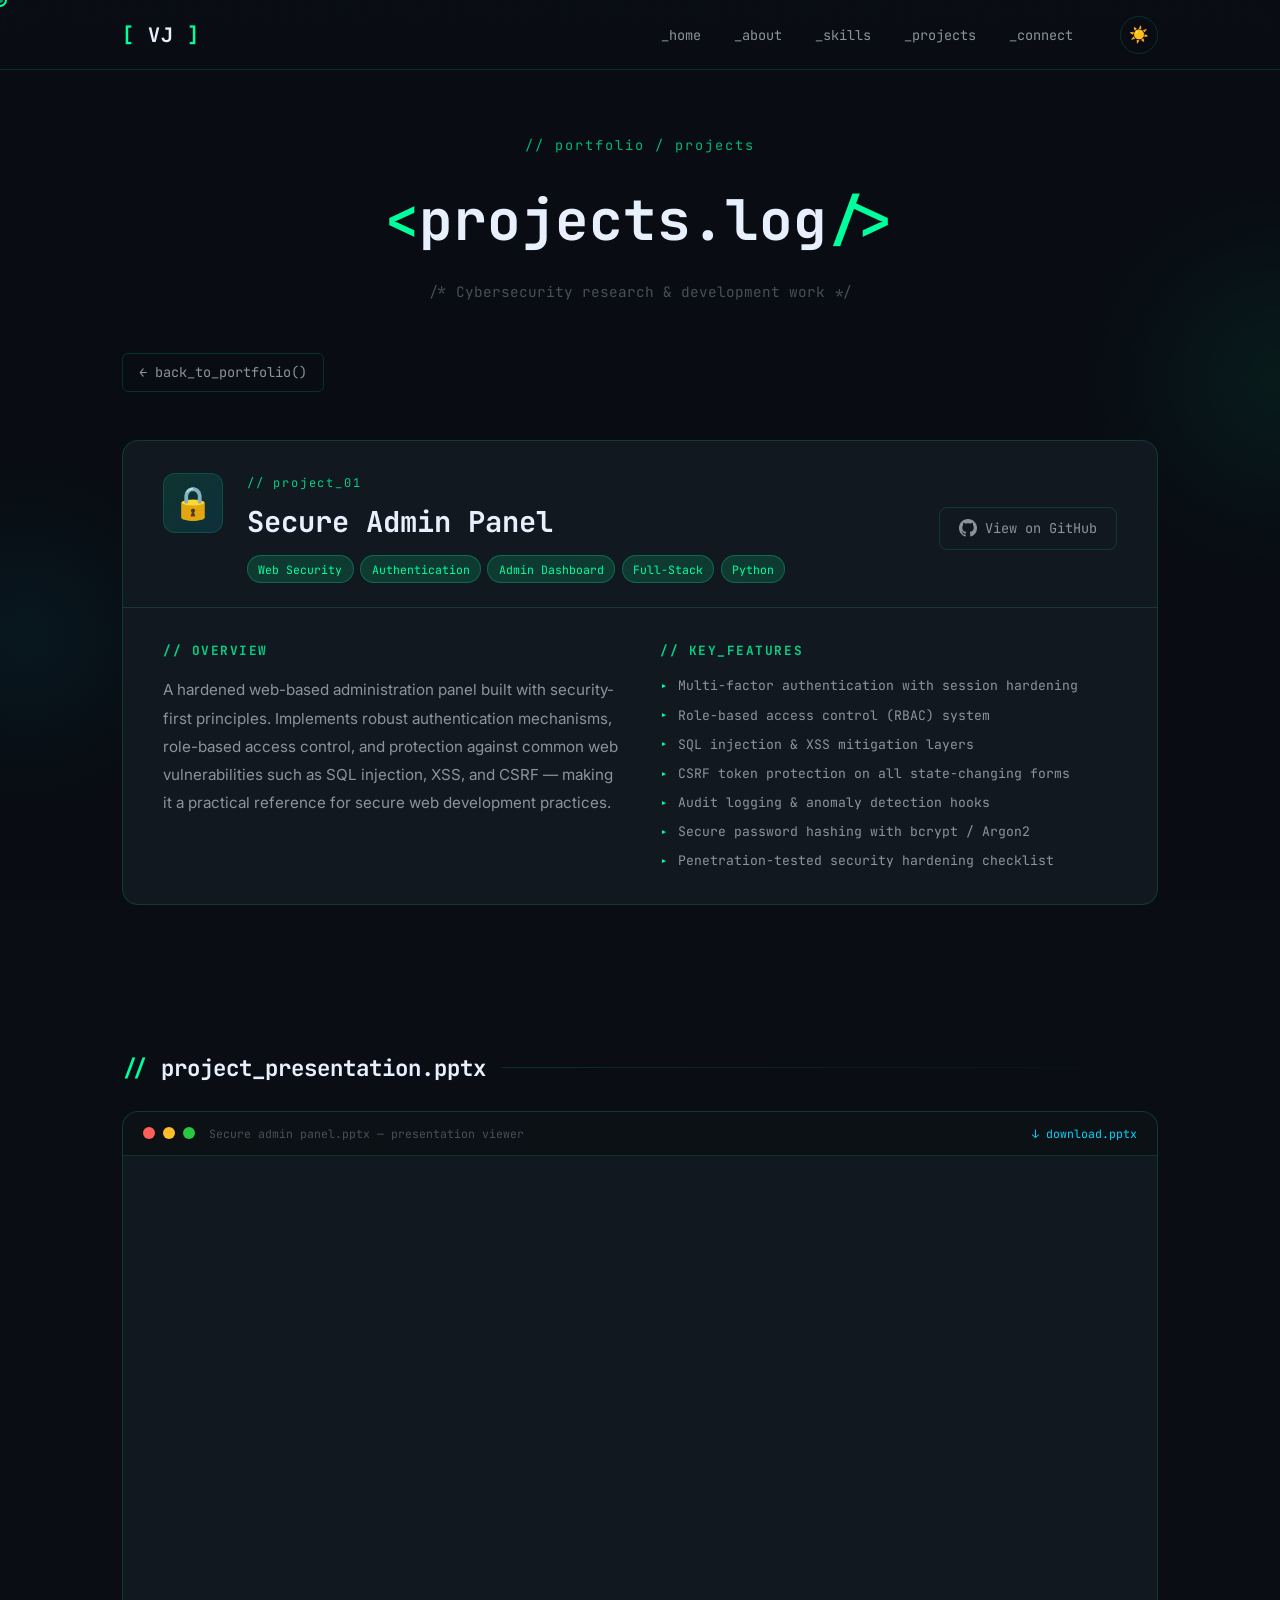
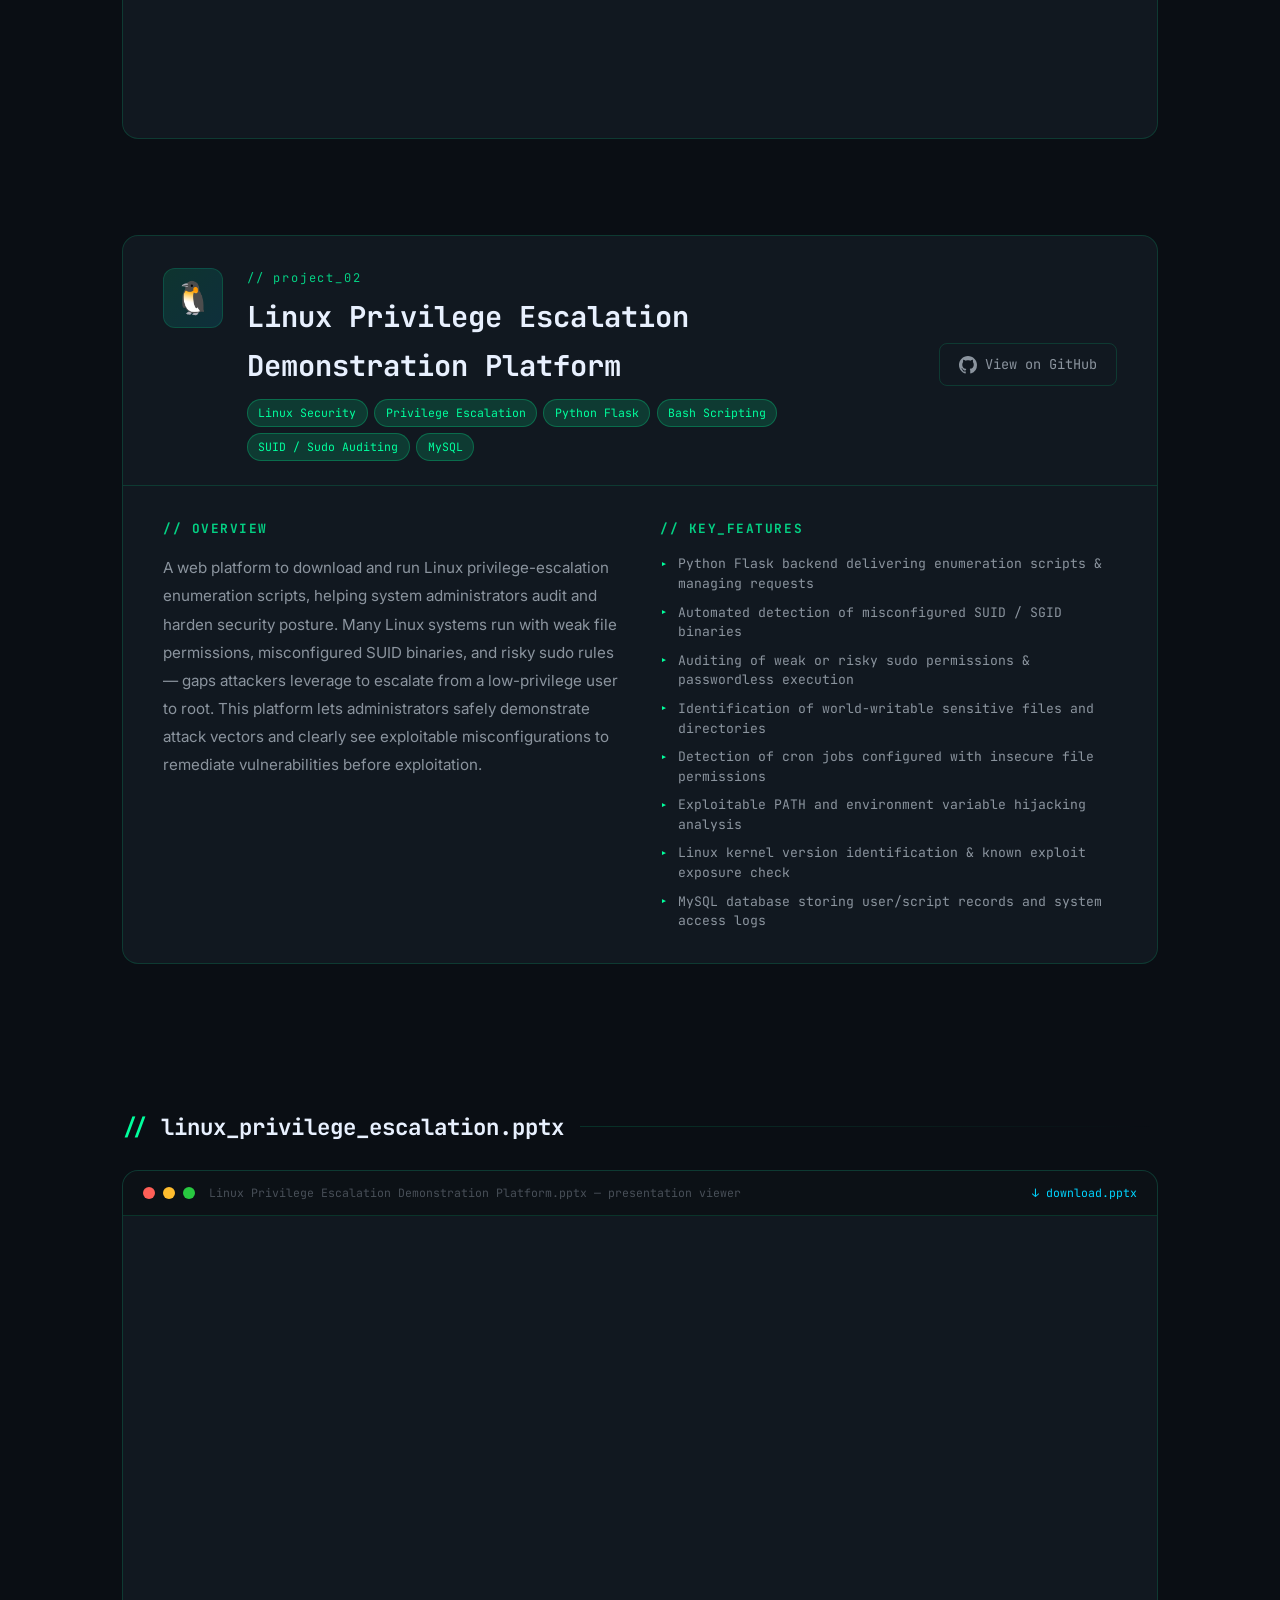
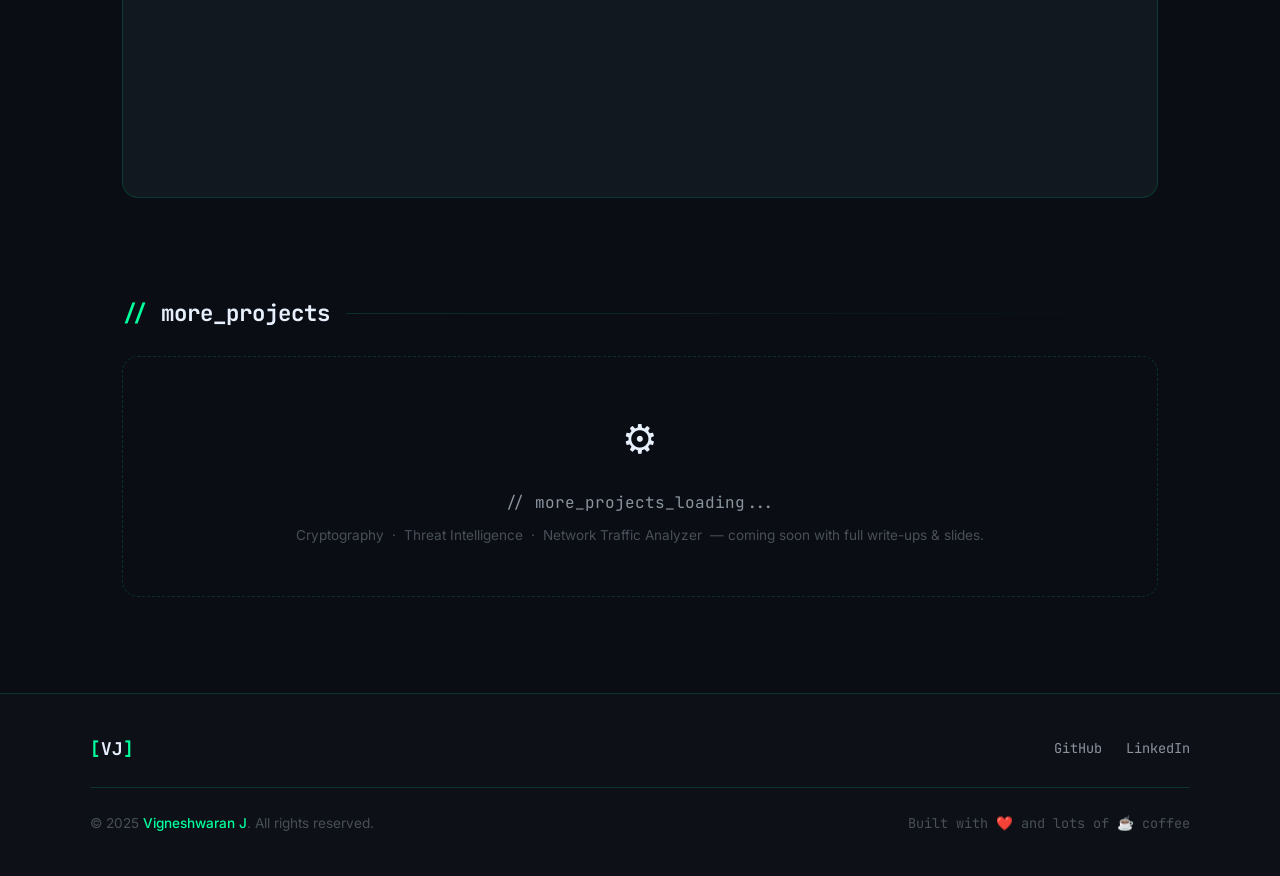
<file: projects.html>
<!DOCTYPE html>
<html lang="en">

<head>
    <!-- ============================================================
       META & SEO
       ============================================================ -->
    <meta charset="UTF-8" />
    <meta name="viewport" content="width=device-width, initial-scale=1.0" />
    <title>Projects | VIGNESHWARAN J — Cybersecurity Professional</title>
    <meta name="description"
        content="Explore cybersecurity and development projects by Vigneshwaran J — including Secure Admin Panel, Linux Privilege Escalation, and more." />
    <meta name="author" content="Vigneshwaran J" />

    <!-- Google Fonts -->
    <link rel="preconnect" href="https://fonts.googleapis.com" />
    <link rel="preconnect" href="https://fonts.gstatic.com" crossorigin />
    <link
        href="https://fonts.googleapis.com/css2?family=JetBrains+Mono:wght@300;400;500;700&family=Inter:wght@300;400;500;600;700&display=swap"
        rel="stylesheet" />

    <!-- Main Stylesheet (shared) -->
    <link rel="stylesheet" href="style.css" />

    <style>
        /* ── Page-specific overrides ─────────────────────────────── */

        /* Back button */
        .back-btn {
            display: inline-flex;
            align-items: center;
            gap: 0.5rem;
            font-family: var(--font-mono);
            font-size: 0.85rem;
            color: var(--text-secondary);
            border: 1px solid var(--border-color);
            padding: 0.45rem 1rem;
            border-radius: 6px;
            transition: all var(--transition);
            margin-bottom: 3rem;
        }

        .back-btn:hover {
            color: var(--neon-green);
            border-color: var(--neon-green);
            background: var(--neon-dim);
        }

        /* Page hero banner */
        .projects-hero {
            padding: calc(var(--nav-h) + 4rem) 2rem 3rem;
            text-align: center;
            position: relative;
            z-index: 1;
        }

        .projects-hero-tag {
            font-family: var(--font-mono);
            font-size: 0.85rem;
            color: var(--neon-green);
            opacity: 0.7;
            letter-spacing: 0.15em;
            margin-bottom: 1rem;
        }

        .projects-hero h1 {
            font-family: var(--font-mono);
            font-size: clamp(2rem, 6vw, 3.5rem);
            font-weight: 700;
            color: var(--text-primary);
            margin-bottom: 0.75rem;
        }

        .projects-hero h1 span {
            color: var(--neon-green);
        }

        .projects-hero-sub {
            font-family: var(--font-mono);
            font-size: 0.9rem;
            color: var(--text-muted);
        }

        /* ── Project Detail Card ────────────────────────────────── */
        .project-detail-section {
            padding: 0 0 6rem;
            position: relative;
            z-index: 1;
        }

        .project-detail-card {
            background: var(--bg-card);
            border: 1px solid var(--border-color);
            border-radius: 16px;
            overflow: hidden;
            transition: border-color var(--transition), box-shadow var(--transition);
            margin-bottom: 3rem;
            position: relative;
        }

        .project-detail-card:hover {
            border-color: var(--border-hover);
            box-shadow: 0 8px 50px rgba(0, 255, 157, 0.1);
        }

        .project-detail-card::after {
            content: '';
            position: absolute;
            top: -2px;
            left: 0;
            width: 100%;
            height: 2px;
            background: linear-gradient(to right, transparent, var(--neon-green), transparent);
            opacity: 0;
            transition: opacity 0.3s;
        }

        .project-detail-card:hover::after {
            opacity: 1;
            animation: scanline 1.5s linear infinite;
        }

        @keyframes scanline {
            0%   { top: -2px; }
            100% { top: 102%; }
        }

        /* Card header */
        .pdc-header {
            padding: 2rem 2.5rem 1.5rem;
            border-bottom: 1px solid var(--border-color);
            display: flex;
            align-items: flex-start;
            gap: 1.5rem;
            flex-wrap: wrap;
        }

        .pdc-icon-wrap {
            width: 60px;
            height: 60px;
            display: flex;
            align-items: center;
            justify-content: center;
            border-radius: 12px;
            background: linear-gradient(135deg, rgba(0,255,157,0.12), rgba(0,212,255,0.12));
            border: 1px solid var(--border-color);
            font-size: 2rem;
            flex-shrink: 0;
        }

        .pdc-title-block { flex: 1; }

        .pdc-number {
            font-family: var(--font-mono);
            font-size: 0.75rem;
            color: var(--neon-green);
            letter-spacing: 0.15em;
            margin-bottom: 0.3rem;
            opacity: 0.8;
        }

        .pdc-title {
            font-family: var(--font-mono);
            font-size: clamp(1.3rem, 3vw, 1.8rem);
            font-weight: 700;
            color: var(--text-primary);
            margin-bottom: 0.5rem;
        }

        .pdc-tags {
            display: flex;
            flex-wrap: wrap;
            gap: 0.4rem;
            margin-top: 0.5rem;
        }

        .pdc-tag {
            font-family: var(--font-mono);
            font-size: 0.72rem;
            padding: 0.2rem 0.65rem;
            border-radius: 999px;
            background: var(--neon-dim);
            color: var(--neon-green);
            border: 1px solid rgba(0, 255, 157, 0.25);
        }

        .pdc-github-btn {
            display: inline-flex;
            align-items: center;
            gap: 0.5rem;
            font-family: var(--font-mono);
            font-size: 0.85rem;
            color: var(--text-secondary);
            border: 1px solid var(--border-color);
            padding: 0.55rem 1.2rem;
            border-radius: 8px;
            transition: all var(--transition);
            flex-shrink: 0;
            align-self: center;
        }

        .pdc-github-btn:hover {
            color: var(--neon-green);
            border-color: var(--neon-green);
            background: var(--neon-dim);
            box-shadow: var(--glow-green);
            transform: translateY(-2px);
        }

        /* Card body */
        .pdc-body {
            padding: 2rem 2.5rem;
            display: grid;
            grid-template-columns: 1fr 1fr;
            gap: 2.5rem;
        }

        @media (max-width: 768px) {
            .pdc-body { grid-template-columns: 1fr; }
            .pdc-header { flex-direction: column; }
        }

        .pdc-desc-block h3 {
            font-family: var(--font-mono);
            font-size: 0.8rem;
            color: var(--neon-green);
            letter-spacing: 0.12em;
            text-transform: uppercase;
            margin-bottom: 0.9rem;
            opacity: 0.8;
        }

        .pdc-desc {
            font-family: var(--font-body);
            font-size: 0.95rem;
            color: var(--text-secondary);
            line-height: 1.85;
        }

        .pdc-features {
            list-style: none;
            margin-top: 0;
            display: flex;
            flex-direction: column;
            gap: 0.55rem;
        }

        .pdc-features li {
            font-family: var(--font-mono);
            font-size: 0.82rem;
            color: var(--text-secondary);
            display: flex;
            align-items: flex-start;
            gap: 0.6rem;
            line-height: 1.5;
        }

        .pdc-features li::before {
            content: '▸';
            color: var(--neon-green);
            flex-shrink: 0;
            margin-top: 0.05em;
        }

        /* ── PPT Viewer Section ─────────────────────────────────── */
        .ppt-section {
            padding: 0 0 6rem;
            position: relative;
            z-index: 1;
        }

        .ppt-section-header {
            display: flex;
            align-items: center;
            gap: 1rem;
            margin-bottom: 1.5rem;
        }

        .ppt-section-header h2 {
            font-family: var(--font-mono);
            font-size: clamp(1rem, 3vw, 1.4rem);
            color: var(--text-primary);
            white-space: nowrap;
        }

        .ppt-section-header h2 span {
            color: var(--neon-green);
        }

        .section-divider {
            flex: 1;
            height: 1px;
            background: linear-gradient(to right, var(--border-color), transparent);
            min-width: 40px;
        }

        .ppt-viewer-wrapper {
            background: var(--bg-card);
            border: 1px solid var(--border-color);
            border-radius: 16px;
            overflow: hidden;
        }

        .ppt-viewer-bar {
            display: flex;
            align-items: center;
            gap: 0.5rem;
            padding: 0.75rem 1.25rem;
            background: rgba(0,0,0,0.3);
            border-bottom: 1px solid var(--border-color);
        }

        .ppt-dot {
            width: 12px;
            height: 12px;
            border-radius: 50%;
            flex-shrink: 0;
        }

        .ppt-dot.red   { background: #ff5f57; }
        .ppt-dot.amber { background: #ffbd2e; }
        .ppt-dot.green { background: #28c840; }

        .ppt-viewer-label {
            font-family: var(--font-mono);
            font-size: 0.72rem;
            color: var(--text-muted);
            margin-left: 0.4rem;
            flex: 1;
            overflow: hidden;
            text-overflow: ellipsis;
            white-space: nowrap;
        }

        .ppt-download-link {
            font-family: var(--font-mono);
            font-size: 0.72rem;
            color: var(--neon-blue);
            display: flex;
            align-items: center;
            gap: 0.3rem;
            transition: color var(--transition);
            flex-shrink: 0;
        }

        .ppt-download-link:hover { color: var(--neon-green); }

        /* 16:9 responsive iframe */
        .ppt-frame-container {
            position: relative;
            width: 100%;
            padding-bottom: 56.25%;
            height: 0;
        }

        .ppt-frame-container iframe {
            position: absolute;
            top: 0; left: 0;
            width: 100%;
            height: 100%;
            border: none;
        }

        /* Fallback */
        .ppt-fallback {
            display: none;
            padding: 4rem 2rem;
            text-align: center;
        }

        .ppt-fallback-icon { font-size: 3rem; margin-bottom: 1rem; }

        .ppt-fallback-title {
            font-family: var(--font-mono);
            font-size: 1rem;
            color: var(--text-secondary);
            margin-bottom: 0.5rem;
        }

        .ppt-fallback-note {
            font-family: var(--font-body);
            font-size: 0.85rem;
            color: var(--text-muted);
            margin-bottom: 1.5rem;
            line-height: 1.7;
        }

        /* ── Coming Soon card ───────────────────────────────────── */
        .more-projects-section {
            padding: 0 0 6rem;
            position: relative;
            z-index: 1;
        }

        .coming-soon-card {
            border: 1px dashed var(--border-color);
            border-radius: 16px;
            padding: 3rem 2rem;
            text-align: center;
            background: transparent;
        }

        .coming-soon-icon { font-size: 2.5rem; margin-bottom: 1rem; }

        .coming-soon-title {
            font-family: var(--font-mono);
            font-size: 1rem;
            color: var(--text-secondary);
            margin-bottom: 0.5rem;
        }

        .coming-soon-sub {
            font-family: var(--font-body);
            font-size: 0.85rem;
            color: var(--text-muted);
        }

        /* ── Ambient glows ──────────────────────────────────────── */
        .page-glow {
            position: fixed;
            top: 20%;
            right: -200px;
            width: 400px;
            height: 400px;
            background: radial-gradient(circle, rgba(0,255,157,0.06) 0%, transparent 70%);
            border-radius: 50%;
            pointer-events: none;
            z-index: 0;
        }

        .page-glow-2 {
            position: fixed;
            bottom: 10%;
            left: -150px;
            width: 350px;
            height: 350px;
            background: radial-gradient(circle, rgba(0,212,255,0.05) 0%, transparent 70%);
            border-radius: 50%;
            pointer-events: none;
            z-index: 0;
        }
    </style>
</head>

<body>
    <!-- Custom Cursor -->
    <div id="cursor" aria-hidden="true"></div>
    <div id="cursor-trail" aria-hidden="true"></div>

    <!-- Matrix Canvas -->
    <canvas id="matrix-canvas" aria-hidden="true"></canvas>

    <!-- Ambient glows -->
    <div class="page-glow" aria-hidden="true"></div>
    <div class="page-glow-2" aria-hidden="true"></div>

    <!-- ============================================================
       NAVIGATION
       ============================================================ -->
    <nav id="navbar" role="navigation" aria-label="Main navigation">
        <div class="nav-container">
            <a href="index.html" class="nav-logo" aria-label="VJ Home">
                <span class="logo-bracket">[</span>
                <span class="logo-text">VJ</span>
                <span class="logo-bracket">]</span>
            </a>

            <ul class="nav-links" role="list">
                <li><a href="index.html#hero"    class="nav-link">_home</a></li>
                <li><a href="index.html#about"   class="nav-link">_about</a></li>
                <li><a href="index.html#skills"  class="nav-link">_skills</a></li>
                <li><a href="projects.html"      class="nav-link active">_projects</a></li>
                <li><a href="index.html#connect" class="nav-link">_connect</a></li>
            </ul>

            <button id="theme-toggle" aria-label="Toggle light/dark mode" title="Toggle theme">
                <span id="theme-icon">☀️</span>
            </button>

            <button id="hamburger" aria-label="Open menu" aria-expanded="false">
                <span></span><span></span><span></span>
            </button>
        </div>

        <div id="mobile-menu" role="dialog" aria-label="Mobile navigation" aria-hidden="true">
            <ul role="list">
                <li><a href="index.html#hero"    class="mobile-link">_home</a></li>
                <li><a href="index.html#about"   class="mobile-link">_about</a></li>
                <li><a href="index.html#skills"  class="mobile-link">_skills</a></li>
                <li><a href="projects.html"      class="mobile-link">_projects</a></li>
                <li><a href="index.html#connect" class="mobile-link">_connect</a></li>
            </ul>
        </div>
    </nav>

    <!-- ============================================================
       PAGE HERO
       ============================================================ -->
    <header class="projects-hero reveal-section" aria-label="Projects page header">
        <p class="projects-hero-tag">// portfolio / projects</p>
        <h1><span>&lt;</span>projects.log<span>/&gt;</span></h1>
        <p class="projects-hero-sub">/* Cybersecurity research &amp; development work */</p>
    </header>

    <main>
        <div class="container">

            <!-- Back link -->
            <a href="index.html" class="back-btn" id="back-to-portfolio">
                ← back_to_portfolio()
            </a>

            <!-- ====================================================
               PROJECT 01: SECURE ADMIN PANEL
               ==================================================== -->
            <section class="project-detail-section reveal-section" aria-label="Secure Admin Panel project">

                <article class="project-detail-card" id="secure-admin-panel">

                    <!-- Header row -->
                    <div class="pdc-header">
                        <div class="pdc-icon-wrap" aria-hidden="true">🔒</div>

                        <div class="pdc-title-block">
                            <p class="pdc-number">// project_01</p>
                            <h2 class="pdc-title">Secure Admin Panel</h2>
                            <div class="pdc-tags">
                                <span class="pdc-tag">Web Security</span>
                                <span class="pdc-tag">Authentication</span>
                                <span class="pdc-tag">Admin Dashboard</span>
                                <span class="pdc-tag">Full-Stack</span>
                                <span class="pdc-tag">Python</span>
                            </div>
                        </div>

                        <a href="https://github.com/VigneshwaranJ-commits/Secure_Admin_Panel.git"
                           target="_blank"
                           rel="noopener noreferrer"
                           class="pdc-github-btn"
                           id="secure-admin-github-link"
                           aria-label="View Secure Admin Panel on GitHub">
                            <svg viewBox="0 0 16 16" width="18" height="18" fill="currentColor" aria-hidden="true">
                                <path d="M8 0C3.58 0 0 3.58 0 8c0 3.54 2.29 6.53 5.47 7.59.4.07.55-.17.55-.38 0-.19-.01-.82-.01-1.49-2.01.37-2.53-.49-2.69-.94-.09-.23-.48-.94-.82-1.13-.28-.15-.68-.52-.01-.53.63-.01 1.08.58 1.23.82.72 1.21 1.87.87 2.33.66.07-.52.28-.87.51-1.07-1.78-.2-3.64-.89-3.64-3.95 0-.87.31-1.59.82-2.15-.08-.2-.36-1.02.08-2.12 0 0 .67-.21 2.2.82.64-.18 1.32-.27 2-.27.68 0 1.36.09 2 .27 1.53-1.04 2.2-.82 2.2-.82.44 1.1.16 1.92.08 2.12.51.56.82 1.27.82 2.15 0 3.07-1.87 3.75-3.65 3.95.29.25.54.73.54 1.48 0 1.07-.01 1.93-.01 2.2 0 .21.15.46.55.38A8.013 8.013 0 0016 8c0-4.42-3.58-8-8-8z"/>
                            </svg>
                            View on GitHub
                        </a>
                    </div>

                    <!-- Body -->
                    <div class="pdc-body">
                        <div class="pdc-desc-block">
                            <h3>// overview</h3>
                            <p class="pdc-desc">
                                A hardened web-based administration panel built with security-first principles.
                                Implements robust authentication mechanisms, role-based access control, and
                                protection against common web vulnerabilities such as SQL injection, XSS, and CSRF
                                — making it a practical reference for secure web development practices.
                            </p>
                        </div>

                        <div class="pdc-desc-block">
                            <h3>// key_features</h3>
                            <ul class="pdc-features">
                                <li>Multi-factor authentication with session hardening</li>
                                <li>Role-based access control (RBAC) system</li>
                                <li>SQL injection &amp; XSS mitigation layers</li>
                                <li>CSRF token protection on all state-changing forms</li>
                                <li>Audit logging &amp; anomaly detection hooks</li>
                                <li>Secure password hashing with bcrypt / Argon2</li>
                                <li>Penetration-tested security hardening checklist</li>
                            </ul>
                        </div>
                    </div>

                </article>
            </section>

            <!-- ====================================================
               PPT VIEWER
               ==================================================== -->
            <section class="ppt-section reveal-section" aria-label="Project presentation">

                <div class="ppt-section-header">
                    <h2><span>// </span>project_presentation.pptx</h2>
                    <div class="section-divider" aria-hidden="true"></div>
                </div>

                <div class="ppt-viewer-wrapper" id="ppt-viewer-wrapper">

                    <!-- Terminal title bar -->
                    <div class="ppt-viewer-bar" aria-hidden="true">
                        <span class="ppt-dot red"></span>
                        <span class="ppt-dot amber"></span>
                        <span class="ppt-dot green"></span>
                        <span class="ppt-viewer-label">Secure admin panel.pptx — presentation viewer</span>
                        <a href="ppts/Secure admin panel.pptx"
                           download="Secure_Admin_Panel.pptx"
                           class="ppt-download-link"
                           aria-label="Download presentation">
                            ↓ download.pptx
                        </a>
                    </div>

                    <!-- 16:9 iframe (populated by JS) -->
                    <div class="ppt-frame-container" id="ppt-frame-container">
                        <iframe
                            id="ppt-iframe"
                            src="about:blank"
                            allowfullscreen
                            title="Secure Admin Panel Presentation Viewer"
                            aria-label="Slide viewer for Secure Admin Panel">
                        </iframe>
                    </div>

                    <!-- Fallback shown when running locally -->
                    <div class="ppt-fallback" id="ppt-fallback" role="region" aria-label="Presentation download option">
                        <div class="ppt-fallback-icon">📊</div>
                        <p class="ppt-fallback-title">// presentation_viewer</p>
                        <p class="ppt-fallback-note">
                            The live slide viewer works when the portfolio is hosted online.<br />
                            Download the full presentation using the button below.
                        </p>
                        <a href="ppts/Secure admin panel.pptx"
                           download="Secure_Admin_Panel.pptx"
                           class="btn btn-primary"
                           id="ppt-download-btn"
                           aria-label="Download Secure Admin Panel presentation">
                            <span class="btn-prefix">$</span> download_presentation()
                        </a>
                    </div>

                </div>
            </section>

            <!-- ====================================================
               PROJECT 02: LINUX PRIVILEGE ESCALATION
               ==================================================== -->
            <section class="project-detail-section reveal-section" aria-label="Linux Privilege Escalation project">

                <article class="project-detail-card" id="linux-privilege-escalation">

                    <!-- Header row -->
                    <div class="pdc-header">
                        <div class="pdc-icon-wrap" aria-hidden="true">🐧</div>

                        <div class="pdc-title-block">
                            <p class="pdc-number">// project_02</p>
                            <h2 class="pdc-title">Linux Privilege Escalation Demonstration Platform</h2>
                            <div class="pdc-tags">
                                <span class="pdc-tag">Linux Security</span>
                                <span class="pdc-tag">Privilege Escalation</span>
                                <span class="pdc-tag">Python Flask</span>
                                <span class="pdc-tag">Bash Scripting</span>
                                <span class="pdc-tag">SUID / Sudo Auditing</span>
                                <span class="pdc-tag">MySQL</span>
                            </div>
                        </div>

                        <a href="https://github.com/VigneshwaranJ-commits/PrivilegeEsculation.git"
                           target="_blank"
                           rel="noopener noreferrer"
                           class="pdc-github-btn"
                           id="linux-privesc-github-link"
                           aria-label="View Linux Privilege Escalation on GitHub">
                            <svg viewBox="0 0 16 16" width="18" height="18" fill="currentColor" aria-hidden="true">
                                <path d="M8 0C3.58 0 0 3.58 0 8c0 3.54 2.29 6.53 5.47 7.59.4.07.55-.17.55-.38 0-.19-.01-.82-.01-1.49-2.01.37-2.53-.49-2.69-.94-.09-.23-.48-.94-.82-1.13-.28-.15-.68-.52-.01-.53.63-.01 1.08.58 1.23.82.72 1.21 1.87.87 2.33.66.07-.52.28-.87.51-1.07-1.78-.2-3.64-.89-3.64-3.95 0-.87.31-1.59.82-2.15-.08-.2-.36-1.02.08-2.12 0 0 .67-.21 2.2.82.64-.18 1.32-.27 2-.27.68 0 1.36.09 2 .27 1.53-1.04 2.2-.82 2.2-.82.44 1.1.16 1.92.08 2.12.51.56.82 1.27.82 2.15 0 3.07-1.87 3.75-3.65 3.95.29.25.54.73.54 1.48 0 1.07-.01 1.93-.01 2.2 0 .21.15.46.55.38A8.013 8.013 0 0016 8c0-4.42-3.58-8-8-8z"/>
                            </svg>
                            View on GitHub
                        </a>
                    </div>

                    <!-- Body -->
                    <div class="pdc-body">
                        <div class="pdc-desc-block">
                            <h3>// overview</h3>
                            <p class="pdc-desc">
                                A web platform to download and run Linux privilege-escalation enumeration scripts,
                                helping system administrators audit and harden security posture. Many Linux systems run
                                with weak file permissions, misconfigured SUID binaries, and risky sudo rules — gaps
                                attackers leverage to escalate from a low-privilege user to root. This platform lets
                                administrators safely demonstrate attack vectors and clearly see exploitable
                                misconfigurations to remediate vulnerabilities before exploitation.
                            </p>
                        </div>

                        <div class="pdc-desc-block">
                            <h3>// key_features</h3>
                            <ul class="pdc-features">
                                <li>Python Flask backend delivering enumeration scripts &amp; managing requests</li>
                                <li>Automated detection of misconfigured SUID / SGID binaries</li>
                                <li>Auditing of weak or risky sudo permissions &amp; passwordless execution</li>
                                <li>Identification of world-writable sensitive files and directories</li>
                                <li>Detection of cron jobs configured with insecure file permissions</li>
                                <li>Exploitable PATH and environment variable hijacking analysis</li>
                                <li>Linux kernel version identification &amp; known exploit exposure check</li>
                                <li>MySQL database storing user/script records and system access logs</li>
                            </ul>
                        </div>
                    </div>

                </article>
            </section>

            <!-- ====================================================
               PPT VIEWER — LINUX PRIVILEGE ESCALATION
               ==================================================== -->
            <section class="ppt-section reveal-section" aria-label="Linux Privilege Escalation project presentation">

                <div class="ppt-section-header">
                    <h2><span>// </span>linux_privilege_escalation.pptx</h2>
                    <div class="section-divider" aria-hidden="true"></div>
                </div>

                <div class="ppt-viewer-wrapper" id="linux-privesc-ppt-viewer-wrapper">

                    <!-- Terminal title bar -->
                    <div class="ppt-viewer-bar" aria-hidden="true">
                        <span class="ppt-dot red"></span>
                        <span class="ppt-dot amber"></span>
                        <span class="ppt-dot green"></span>
                        <span class="ppt-viewer-label">Linux Privilege Escalation Demonstration Platform.pptx — presentation viewer</span>
                        <a href="ppts/Linux Privilege Escalation Demonstration Platform.pptx"
                           download="Linux_Privilege_Escalation.pptx"
                           class="ppt-download-link"
                           aria-label="Download Linux Privilege Escalation presentation">
                            ↓ download.pptx
                        </a>
                    </div>

                    <!-- 16:9 iframe (populated by JS) -->
                    <div class="ppt-frame-container" id="linux-privesc-ppt-frame-container">
                        <iframe
                            id="linux-privesc-ppt-iframe"
                            src="about:blank"
                            allowfullscreen
                            title="Linux Privilege Escalation Presentation Viewer"
                            aria-label="Slide viewer for Linux Privilege Escalation Demonstration Platform">
                        </iframe>
                    </div>

                    <!-- Fallback shown when running locally -->
                    <div class="ppt-fallback" id="linux-privesc-ppt-fallback" role="region" aria-label="Linux Privilege Escalation presentation download option">
                        <div class="ppt-fallback-icon">📊</div>
                        <p class="ppt-fallback-title">// presentation_viewer</p>
                        <p class="ppt-fallback-note">
                            The live slide viewer works when the portfolio is hosted online.<br />
                            Download the full presentation using the button below.
                        </p>
                        <a href="ppts/Linux Privilege Escalation Demonstration Platform.pptx"
                           download="Linux_Privilege_Escalation.pptx"
                           class="btn btn-primary"
                           id="linux-privesc-ppt-download-btn"
                           aria-label="Download Linux Privilege Escalation presentation">
                            <span class="btn-prefix">$</span> download_presentation()
                        </a>
                    </div>

                </div>
            </section>


            <!-- ====================================================
               MORE PROJECTS — Coming Soon
               ==================================================== -->
            <section class="more-projects-section reveal-section" aria-label="More projects">

                <div class="ppt-section-header">
                    <h2><span>// </span>more_projects</h2>
                    <div class="section-divider" aria-hidden="true"></div>
                </div>

                <div class="coming-soon-card">
                    <div class="coming-soon-icon">⚙️</div>
                    <p class="coming-soon-title">// more_projects_loading...</p>
                    <p class="coming-soon-sub">
                        Cryptography &nbsp;·&nbsp; Threat Intelligence &nbsp;·&nbsp; Network Traffic Analyzer
                        &nbsp;— coming soon with full write-ups &amp; slides.
                    </p>
                </div>

            </section>

        </div><!-- /.container -->
    </main>

    <!-- ============================================================
       FOOTER
       ============================================================ -->
    <footer id="footer" role="contentinfo">
        <div class="footer-container">
            <div class="footer-top">
                <span class="footer-logo">
                    <span class="logo-bracket">[</span>VJ<span class="logo-bracket">]</span>
                </span>
                <div class="footer-links">
                    <a href="https://github.com/VigneshwaranJ-commits" target="_blank" rel="noopener noreferrer" aria-label="GitHub">GitHub</a>
                    <a href="https://www.linkedin.com/in/vigneshwaran1808/" target="_blank" rel="noopener noreferrer" aria-label="LinkedIn">LinkedIn</a>
                </div>
            </div>
            <div class="footer-bottom">
                <p>&copy; 2025 <span class="highlight">Vigneshwaran J</span>. All rights reserved.</p>
                <p class="footer-credit">Built with <span class="heart">❤️</span> and lots of <span class="coffee">☕</span> coffee</p>
            </div>
        </div>
    </footer>

    <div id="copy-toast" role="alert" aria-live="assertive" aria-hidden="true">
        ✓ Copied to clipboard!
    </div>

    <!-- Shared script (matrix, cursor, theme toggle, hamburger) -->
    <script src="script.js"></script>

    <script>
        /* ─── PPT Viewer: Secure Admin Panel ────────────────────── */
        (function () {
            var iframe      = document.getElementById('ppt-iframe');
            var fallback    = document.getElementById('ppt-fallback');
            var frameWrap   = document.getElementById('ppt-frame-container');
            var isHosted    = (location.protocol === 'http:' || location.protocol === 'https:');

            if (isHosted) {
                /* Build absolute URL then pass to Google Docs viewer */
                var base    = location.href.replace(/\/[^/]*$/, '/');
                var pptPath = base + 'ppts/Secure%20admin%20panel.pptx';
                var viewer  = 'https://docs.google.com/viewer?url=' + encodeURIComponent(pptPath) + '&embedded=true';
                iframe.src  = viewer;
            } else {
                /* Local file:// — hide iframe, show friendly download */
                frameWrap.style.display = 'none';
                fallback.style.display  = 'block';
            }
        })();

        /* ─── PPT Viewer: Linux Privilege Escalation ─────────────── */
        (function () {
            var iframe      = document.getElementById('linux-privesc-ppt-iframe');
            var fallback    = document.getElementById('linux-privesc-ppt-fallback');
            var frameWrap   = document.getElementById('linux-privesc-ppt-frame-container');
            var isHosted    = (location.protocol === 'http:' || location.protocol === 'https:');

            if (isHosted) {
                var base    = location.href.replace(/\/[^/]*$/, '/');
                var pptPath = base + 'ppts/Linux%20Privilege%20Escalation%20Demonstration%20Platform.pptx';
                var viewer  = 'https://docs.google.com/viewer?url=' + encodeURIComponent(pptPath) + '&embedded=true';
                iframe.src  = viewer;
            } else {
                frameWrap.style.display = 'none';
                fallback.style.display  = 'block';
            }
        })();

        /* ─── Scroll reveal (sections) ───────────────────────────── */
        (function () {
            var items = document.querySelectorAll('.reveal-section');
            var obs   = new IntersectionObserver(function (entries) {
                entries.forEach(function (e) {
                    if (e.isIntersecting) {
                        e.target.classList.add('visible');
                        obs.unobserve(e.target);
                    }
                });
            }, { threshold: 0.08 });
            items.forEach(function (el) { obs.observe(el); });
        })();
    </script>

</body>
</html>
</file>
<file: style.css>
/* ================================================================
   VIGNESHWARAN J — Portfolio Stylesheet
   Theme: Cybersecurity / Hacker Aesthetic
   ================================================================ */

/* ----------------------------------------------------------------
   1. CSS CUSTOM PROPERTIES (Design Tokens)
   ---------------------------------------------------------------- */
:root {
  /* Colors — Dark Mode (default) */
  --bg-primary:    #0a0e14;
  --bg-secondary:  #0d1117;
  --bg-card:       #111820;
  --bg-card-hover: #141e2a;
  --border-color:  rgba(0, 255, 157, 0.15);
  --border-hover:  rgba(0, 255, 157, 0.5);

  /* Neon Accents */
  --neon-green:    #00ff9d;
  --neon-blue:     #00d4ff;
  --neon-purple:   #bd00ff;
  --neon-dim:      rgba(0, 255, 157, 0.15);

  /* Text */
  --text-primary:  #e8f0fe;
  --text-secondary:#8b949e;
  --text-muted:    #484f58;

  /* Fonts */
  --font-mono:     'JetBrains Mono', 'Fira Code', 'Courier New', monospace;
  --font-body:     'Inter', system-ui, -apple-system, sans-serif;

  /* Spacing */
  --section-pad:   6rem 0;
  --container-max: 1100px;

  /* Transitions */
  --transition:    0.3s cubic-bezier(0.4, 0, 0.2, 1);
  --transition-slow: 0.6s cubic-bezier(0.4, 0, 0.2, 1);

  /* Shadows / Glows */
  --glow-green:    0 0 20px rgba(0, 255, 157, 0.35), 0 0 40px rgba(0, 255, 157, 0.15);
  --glow-blue:     0 0 20px rgba(0, 212, 255, 0.35), 0 0 40px rgba(0, 212, 255, 0.15);
  --card-shadow:   0 4px 30px rgba(0, 0, 0, 0.5);

  /* Nav height */
  --nav-h: 70px;
}

/* Light Mode Overrides */
body.light-mode {
  --bg-primary:    #f0f4f8;
  --bg-secondary:  #e2e8f0;
  --bg-card:       #ffffff;
  --bg-card-hover: #f8faff;
  --border-color:  rgba(0, 100, 80, 0.15);
  --border-hover:  rgba(0, 150, 100, 0.5);
  --text-primary:  #1a202c;
  --text-secondary:#4a5568;
  --text-muted:    #a0aec0;
  --neon-green:    #00a862;
  --neon-blue:     #0080cc;
  --glow-green:    0 0 20px rgba(0, 168, 98, 0.25);
}

/* ----------------------------------------------------------------
   2. RESET & BASE
   ---------------------------------------------------------------- */
*, *::before, *::after {
  box-sizing: border-box;
  margin: 0;
  padding: 0;
}

html {
  scroll-behavior: smooth;
  font-size: 16px;
}

body {
  font-family: var(--font-body);
  background-color: var(--bg-primary);
  color: var(--text-primary);
  line-height: 1.7;
  overflow-x: hidden;
  cursor: none; /* replaced by custom cursor */
  transition: background-color 0.4s, color 0.4s;
}

body.light-mode {
  cursor: auto;
}

a {
  color: var(--neon-green);
  text-decoration: none;
  transition: color var(--transition);
}

a:hover { color: var(--neon-blue); }

ul { list-style: none; }

img {
  max-width: 100%;
  display: block;
}

/* Focus styles for keyboard navigation */
:focus-visible {
  outline: 2px solid var(--neon-green);
  outline-offset: 3px;
  border-radius: 4px;
}

/* ----------------------------------------------------------------
   3. CUSTOM CURSOR
   ---------------------------------------------------------------- */
#cursor {
  width: 14px;
  height: 14px;
  border: 2px solid var(--neon-green);
  border-radius: 50%;
  position: fixed;
  top: 0; left: 0;
  pointer-events: none;
  z-index: 9999;
  transform: translate(-50%, -50%);
  transition: transform 0.1s, border-color 0.3s, width 0.2s, height 0.2s;
  mix-blend-mode: normal;
}

#cursor-trail {
  width: 6px;
  height: 6px;
  background: var(--neon-green);
  border-radius: 50%;
  position: fixed;
  top: 0; left: 0;
  pointer-events: none;
  z-index: 9998;
  transform: translate(-50%, -50%);
  transition: transform 0.25s, opacity 0.3s;
  opacity: 0.6;
}

#cursor.cursor-hover {
  width: 28px;
  height: 28px;
  border-color: var(--neon-blue);
  background: rgba(0, 212, 255, 0.08);
}

body.light-mode #cursor,
body.light-mode #cursor-trail { display: none; }

/* ----------------------------------------------------------------
   4. MATRIX CANVAS
   ---------------------------------------------------------------- */
#matrix-canvas {
  position: fixed;
  top: 0; left: 0;
  width: 100%; height: 100%;
  z-index: 0;
  opacity: 0.04;
  pointer-events: none;
}

body.light-mode #matrix-canvas { opacity: 0.02; }

/* ----------------------------------------------------------------
   5. BOOT SCREEN
   ---------------------------------------------------------------- */
#boot-screen {
  position: fixed;
  inset: 0;
  background: #000;
  z-index: 10000;
  display: flex;
  align-items: center;
  justify-content: center;
  transition: opacity 0.8s ease, visibility 0.8s ease;
}

#boot-screen.hidden {
  opacity: 0;
  visibility: hidden;
  pointer-events: none;
}

#boot-terminal {
  font-family: var(--font-mono);
  font-size: clamp(0.75rem, 2vw, 1rem);
  color: var(--neon-green);
  padding: 2rem;
  max-width: 600px;
  width: 90%;
  background: rgba(0, 20, 10, 0.8);
  border: 1px solid var(--neon-green);
  border-radius: 8px;
  box-shadow: var(--glow-green);
}

.boot-line {
  min-height: 1.5em;
  margin-bottom: 0.4rem;
  white-space: nowrap;
  overflow: hidden;
}

.boot-cursor {
  display: inline-block;
  width: 0.55em;
  height: 1.1em;
  background: var(--neon-green);
  animation: blink 0.7s step-end infinite;
  vertical-align: text-bottom;
}

@keyframes blink {
  0%, 100% { opacity: 1; }
  50%       { opacity: 0; }
}

/* ----------------------------------------------------------------
   6. NAVIGATION
   ---------------------------------------------------------------- */
#navbar {
  position: fixed;
  top: 0;
  width: 100%;
  z-index: 1000;
  height: var(--nav-h);
  backdrop-filter: blur(16px);
  -webkit-backdrop-filter: blur(16px);
  background: rgba(10, 14, 20, 0.85);
  border-bottom: 1px solid var(--border-color);
  transition: background var(--transition), border-color var(--transition), box-shadow var(--transition);
}

body.light-mode #navbar {
  background: rgba(240, 244, 248, 0.9);
}

#navbar.scrolled {
  box-shadow: 0 4px 30px rgba(0, 255, 157, 0.08);
}

.nav-container {
  max-width: var(--container-max);
  margin: 0 auto;
  padding: 0 2rem;
  height: 100%;
  display: flex;
  align-items: center;
  gap: 2rem;
}

.nav-logo {
  font-family: var(--font-mono);
  font-size: 1.25rem;
  font-weight: 700;
  color: var(--text-primary);
  letter-spacing: 0.05em;
  flex-shrink: 0;
}

.logo-bracket {
  color: var(--neon-green);
}

.nav-links {
  display: flex;
  gap: 0.25rem;
  align-items: center;
  margin-left: auto;
}

.nav-link {
  font-family: var(--font-mono);
  font-size: 0.85rem;
  color: var(--text-secondary);
  padding: 0.4rem 0.85rem;
  border-radius: 4px;
  border: 1px solid transparent;
  transition: all var(--transition);
  position: relative;
}

.nav-link:hover,
.nav-link.active {
  color: var(--neon-green);
  border-color: var(--border-color);
  background: var(--neon-dim);
}

/* Theme toggle */
#theme-toggle {
  background: none;
  border: 1px solid var(--border-color);
  border-radius: 50%;
  width: 38px; height: 38px;
  display: flex; align-items: center; justify-content: center;
  cursor: pointer;
  font-size: 1rem;
  transition: all var(--transition);
  flex-shrink: 0;
  color: var(--text-primary);
}

#theme-toggle:hover {
  border-color: var(--neon-green);
  box-shadow: var(--glow-green);
  transform: rotate(15deg);
}

/* Hamburger */
#hamburger {
  display: none;
  flex-direction: column;
  justify-content: space-between;
  width: 26px; height: 18px;
  background: none;
  border: none;
  cursor: pointer;
  padding: 0;
  flex-shrink: 0;
}

#hamburger span {
  display: block;
  width: 100%; height: 2px;
  background: var(--text-secondary);
  border-radius: 2px;
  transition: all var(--transition);
}

#hamburger.open span:nth-child(1) { transform: translateY(8px) rotate(45deg); }
#hamburger.open span:nth-child(2) { opacity: 0; }
#hamburger.open span:nth-child(3) { transform: translateY(-8px) rotate(-45deg); }

/* Mobile menu */
#mobile-menu {
  display: none;
  position: absolute;
  top: var(--nav-h);
  left: 0; right: 0;
  background: rgba(10, 14, 20, 0.97);
  border-bottom: 1px solid var(--border-color);
  backdrop-filter: blur(20px);
  padding: 1.5rem 2rem;
  transform: translateY(-10px);
  opacity: 0;
  transition: all 0.3s ease;
}

body.light-mode #mobile-menu {
  background: rgba(240, 244, 248, 0.97);
}

#mobile-menu.open {
  display: block;
  transform: translateY(0);
  opacity: 1;
}

.mobile-link {
  display: block;
  font-family: var(--font-mono);
  color: var(--text-secondary);
  padding: 0.75rem 0;
  border-bottom: 1px solid var(--border-color);
  transition: color var(--transition);
}

.mobile-link:hover { color: var(--neon-green); }

/* ----------------------------------------------------------------
   7. CONTAINER & SECTION BASE
   ---------------------------------------------------------------- */
.container {
  max-width: var(--container-max);
  margin: 0 auto;
  padding: 0 2rem;
}

.section {
  padding: var(--section-pad);
  position: relative;
  z-index: 1;
}

/* Section Title */
.section-title {
  font-family: var(--font-mono);
  font-size: clamp(1.5rem, 4vw, 2rem);
  color: var(--text-primary);
  display: flex;
  align-items: center;
  gap: 1rem;
  margin-bottom: 3.5rem;
  white-space: nowrap;
}

.title-prefix {
  color: var(--neon-green);
  font-size: 1rem;
}

.title-line {
  display: block;
  flex: 1;
  height: 1px;
  background: linear-gradient(to right, var(--border-color), transparent);
  min-width: 60px;
}

/* ----------------------------------------------------------------
   8. SCROLL REVEAL ANIMATIONS
   ---------------------------------------------------------------- */
.reveal-section,
.reveal-item {
  opacity: 0;
  transform: translateY(40px);
  transition: opacity 0.7s ease, transform 0.7s ease;
}

.reveal-section.visible,
.reveal-item.visible {
  opacity: 1;
  transform: translateY(0);
}

.reveal-item:nth-child(2) { transition-delay: 0.1s; }
.reveal-item:nth-child(3) { transition-delay: 0.2s; }

/* ----------------------------------------------------------------
   9. HERO SECTION
   ---------------------------------------------------------------- */
#hero {
  min-height: 100vh;
  display: flex;
  flex-direction: column;
  align-items: center;
  justify-content: center;
  text-align: center;
  position: relative;
  z-index: 1;
  padding: calc(var(--nav-h) + 2rem) 2rem 4rem;
}

.hero-tag {
  font-family: var(--font-mono);
  font-size: 0.85rem;
  color: var(--neon-green);
  opacity: 0.6;
  margin-bottom: 1rem;
  letter-spacing: 0.1em;
}

.hero-name {
  font-family: var(--font-mono);
  font-size: clamp(2.5rem, 8vw, 5.5rem);
  font-weight: 700;
  color: var(--text-primary);
  letter-spacing: 0.04em;
  line-height: 1.1;
  margin-bottom: 1.5rem;
  text-shadow: 0 0 40px rgba(0, 255, 157, 0.2);
}

.hero-tagline {
  font-family: var(--font-mono);
  font-size: clamp(1rem, 3vw, 1.4rem);
  color: var(--neon-green);
  margin-bottom: 1.5rem;
  min-height: 2em;
  display: flex;
  align-items: center;
  justify-content: center;
  gap: 0.25rem;
}

.tagline-prefix { opacity: 0.6; }

.typewriter-cursor {
  animation: blink 0.7s step-end infinite;
  color: var(--neon-green);
  font-weight: 300;
}

.hero-sub {
  font-family: var(--font-mono);
  font-size: 0.9rem;
  color: var(--text-muted);
  margin-bottom: 3rem;
}

/* Hero Buttons */
.hero-buttons {
  display: flex;
  gap: 1rem;
  flex-wrap: wrap;
  justify-content: center;
  margin-bottom: 2rem;
}

.btn {
  font-family: var(--font-mono);
  font-size: 0.9rem;
  padding: 0.75rem 1.75rem;
  border-radius: 6px;
  border: 1px solid;
  transition: all var(--transition);
  display: inline-flex;
  align-items: center;
  gap: 0.5rem;
  cursor: pointer;
}

.btn-prefix { opacity: 0.6; }

.btn-primary {
  background: rgba(0, 255, 157, 0.1);
  border-color: var(--neon-green);
  color: var(--neon-green);
}

.btn-primary:hover {
  background: rgba(0, 255, 157, 0.2);
  box-shadow: var(--glow-green);
  transform: translateY(-2px);
  color: var(--neon-green);
}

.btn-secondary {
  background: transparent;
  border-color: var(--border-color);
  color: var(--text-secondary);
}

.btn-secondary:hover {
  border-color: var(--neon-blue);
  color: var(--neon-blue);
  box-shadow: var(--glow-blue);
  transform: translateY(-2px);
}

/* Scroll Indicator */
.scroll-indicator {
  position: absolute;
  bottom: 2.5rem;
  left: 50%;
  transform: translateX(-50%);
  display: flex;
  flex-direction: column;
  align-items: center;
  gap: 0.5rem;
}

.scroll-text {
  font-family: var(--font-mono);
  font-size: 0.7rem;
  color: var(--text-muted);
  letter-spacing: 0.2em;
  text-transform: uppercase;
}

.scroll-line {
  width: 1px;
  height: 50px;
  background: linear-gradient(to bottom, var(--neon-green), transparent);
  animation: scrollPulse 2s ease-in-out infinite;
}

@keyframes scrollPulse {
  0%, 100% { opacity: 0.3; transform: scaleY(1); }
  50%       { opacity: 1;   transform: scaleY(1.1); }
}

/* Glitch hover effect */
.glitch-hover {
  position: relative;
}

.glitch-hover:hover::before,
.glitch-hover:hover::after {
  content: attr(data-text);
  position: absolute;
  top: 0; left: 0;
  width: 100%; height: 100%;
  opacity: 0.8;
}

.glitch-hover:hover::before {
  color: var(--neon-blue);
  animation: glitch1 0.4s steps(2, end) infinite;
}

.glitch-hover:hover::after {
  color: var(--neon-purple);
  animation: glitch2 0.5s steps(2, end) infinite;
}

@keyframes glitch1 {
  0%   { clip-path: inset(20% 0 60% 0); transform: translate(-3px, 0); }
  50%  { clip-path: inset(70% 0 10% 0); transform: translate(3px, 0); }
  100% { clip-path: inset(40% 0 40% 0); transform: translate(-1px, 0); }
}

@keyframes glitch2 {
  0%   { clip-path: inset(50% 0 30% 0); transform: translate(3px, 0); }
  50%  { clip-path: inset(10% 0 80% 0); transform: translate(-3px, 0); }
  100% { clip-path: inset(60% 0 20% 0); transform: translate(2px, 0); }
}

/* ----------------------------------------------------------------
   10. ABOUT SECTION
   ---------------------------------------------------------------- */
.about-grid {
  display: grid;
  grid-template-columns: 320px 1fr;
  gap: 4rem;
  align-items: start;
}

/* Hexagonal Photo Frame */
.about-photo-wrapper {
  display: flex;
  flex-direction: column;
  align-items: center;
  gap: 2rem;
}

.photo-hex-frame {
  position: relative;
  width: 200px; height: 200px;
}

.photo-inner {
  width: 200px; height: 200px;
  border-radius: 50%;
  overflow: hidden;
  border: 3px solid var(--neon-green);
  box-shadow: var(--glow-green);
  position: relative;
  z-index: 1;
  transition: box-shadow var(--transition);
}

.photo-inner:hover {
  box-shadow: 0 0 40px rgba(0, 255, 157, 0.6), 0 0 80px rgba(0, 255, 157, 0.25);
}

.photo-inner img {
  width: 100%; height: 100%;
  object-fit: cover;
}

.photo-placeholder {
  width: 100%; height: 100%;
  background: var(--bg-card);
  display: flex; align-items: center; justify-content: center;
}

.photo-placeholder span {
  font-family: var(--font-mono);
  font-size: 3rem;
  font-weight: 700;
  color: var(--neon-green);
}

.hex-glow {
  position: absolute;
  inset: -8px;
  border-radius: 50%;
  border: 1px solid rgba(0, 255, 157, 0.2);
  animation: hexRotate 8s linear infinite;
}

@keyframes hexRotate {
  0%   { transform: rotate(0deg); border-color: rgba(0, 255, 157, 0.2); }
  50%  { border-color: rgba(0, 212, 255, 0.2); }
  100% { transform: rotate(360deg); border-color: rgba(0, 255, 157, 0.2); }
}

/* Bio Text */
.bio-text {
  color: var(--text-secondary);
  margin-bottom: 1.25rem;
  font-size: 1rem;
}

.highlight {
  color: var(--neon-green);
  font-weight: 500;
}

/* Info Grid */
.info-grid {
  display: grid;
  grid-template-columns: 1fr 1fr;
  gap: 1rem;
  margin-top: 2rem;
}

.info-card {
  background: var(--bg-card);
  border: 1px solid var(--border-color);
  border-radius: 8px;
  padding: 1rem 1.25rem;
  display: flex;
  flex-direction: column;
  gap: 0.3rem;
  transition: border-color var(--transition), box-shadow var(--transition);
}

.info-card:hover {
  border-color: var(--neon-green);
  box-shadow: 0 0 15px rgba(0, 255, 157, 0.1);
}

.info-label {
  font-family: var(--font-mono);
  font-size: 0.7rem;
  color: var(--neon-green);
  text-transform: lowercase;
  letter-spacing: 0.05em;
}

.info-value {
  font-size: 0.9rem;
  color: var(--text-primary);
  font-weight: 500;
}

.status-active { display: flex; align-items: center; gap: 0.5rem; }

.status-dot {
  width: 8px; height: 8px;
  border-radius: 50%;
  background: var(--neon-green);
  animation: statusPulse 2s ease-in-out infinite;
  flex-shrink: 0;
}

@keyframes statusPulse {
  0%, 100% { box-shadow: 0 0 0 0 rgba(0, 255, 157, 0.5); }
  50%       { box-shadow: 0 0 0 6px rgba(0, 255, 157, 0); }
}

/* Contact Terminal */
.contact-terminal {
  width: 100%;
  background: var(--bg-secondary);
  border: 1px solid var(--border-color);
  border-radius: 10px;
  overflow: hidden;
  box-shadow: var(--card-shadow);
  transition: border-color var(--transition), box-shadow var(--transition);
}

.contact-terminal:hover {
  border-color: rgba(0, 255, 157, 0.35);
  box-shadow: 0 0 25px rgba(0, 255, 157, 0.1);
}

.terminal-header {
  background: rgba(0, 0, 0, 0.3);
  padding: 0.6rem 1rem;
  display: flex;
  align-items: center;
  gap: 0.5rem;
}

.dot {
  width: 12px; height: 12px;
  border-radius: 50%;
  flex-shrink: 0;
}
.dot.red    { background: #ff5f57; }
.dot.yellow { background: #febc2e; }
.dot.green  { background: #28c840; }

.terminal-title {
  font-family: var(--font-mono);
  font-size: 0.75rem;
  color: var(--text-muted);
  margin-left: auto;
  margin-right: auto;
}

.terminal-body {
  padding: 1rem;
  font-family: var(--font-mono);
  font-size: 0.8rem;
}

.terminal-row {
  display: flex;
  align-items: baseline;
  gap: 0.4rem;
  padding: 0.25rem 0;
  color: var(--text-secondary);
  flex-wrap: wrap;
}

.t-key { color: var(--neon-blue); }
.t-prefix { color: var(--neon-green); flex-shrink: 0; }
.t-val { color: var(--text-primary); word-break: break-all; }

/* Click-to-copy rows */
.contact-copy {
  cursor: pointer;
  border-radius: 4px;
  padding: 0.3rem 0.5rem;
  transition: background var(--transition);
  position: relative;
}

.contact-copy:hover {
  background: rgba(0, 255, 157, 0.07);
}

.copy-hint {
  font-size: 0.65rem;
  color: var(--neon-green);
  opacity: 0;
  transition: opacity var(--transition);
  margin-left: auto;
  white-space: nowrap;
}

.contact-copy:hover .copy-hint,
.contact-copy:focus .copy-hint {
  opacity: 1;
}

.blink-cursor {
  animation: blink 0.7s step-end infinite;
  color: var(--neon-green);
}

/* ----------------------------------------------------------------
   11. SKILLS SECTION
   ---------------------------------------------------------------- */
#skills {
  background: var(--bg-secondary);
}

.skills-grid {
  display: grid;
  grid-template-columns: repeat(auto-fit, minmax(300px, 1fr));
  gap: 2rem;
}

.skill-category {
  background: var(--bg-card);
  border: 1px solid var(--border-color);
  border-radius: 12px;
  padding: 1.75rem;
  transition: border-color var(--transition), box-shadow var(--transition), transform var(--transition);
}

.skill-category:hover {
  border-color: var(--neon-green);
  box-shadow: 0 0 25px rgba(0, 255, 157, 0.1);
  transform: translateY(-4px);
}

.cat-header {
  display: flex;
  align-items: center;
  gap: 0.75rem;
  margin-bottom: 1.5rem;
}

.cat-icon { font-size: 1.4rem; }

.cat-header h3 {
  font-family: var(--font-mono);
  font-size: 1rem;
  color: var(--neon-green);
  font-weight: 500;
}

/* Skill Bar */
.skill-list { display: flex; flex-direction: column; gap: 0.9rem; }

.skill-item { display: flex; flex-direction: column; gap: 0.4rem; }

.skill-name {
  font-size: 0.85rem;
  color: var(--text-secondary);
  display: flex;
  justify-content: space-between;
}

.skill-bar {
  width: 100%;
  height: 4px;
  background: rgba(255, 255, 255, 0.05);
  border-radius: 2px;
  overflow: hidden;
}

.skill-fill {
  height: 100%;
  width: 0%;  /* animated to data-width via JS */
  background: linear-gradient(to right, var(--neon-green), var(--neon-blue));
  border-radius: 2px;
  transition: width 1.2s cubic-bezier(0.4, 0, 0.2, 1);
  position: relative;
}

.skill-fill::after {
  content: '';
  position: absolute;
  right: 0; top: 0;
  width: 4px; height: 100%;
  background: #fff;
  opacity: 0.7;
  border-radius: 2px;
}

/* Skill Tags */
.skill-tags {
  display: flex;
  flex-wrap: wrap;
  gap: 0.6rem;
}

.skill-tag {
  font-family: var(--font-mono);
  font-size: 0.78rem;
  color: var(--neon-green);
  border: 1px solid var(--border-color);
  border-radius: 4px;
  padding: 0.3rem 0.7rem;
  background: var(--neon-dim);
  transition: all var(--transition);
  cursor: default;
}

.skill-tag:hover {
  border-color: var(--neon-green);
  box-shadow: var(--glow-green);
  transform: translateY(-2px);
  background: rgba(0, 255, 157, 0.15);
}

/* ----------------------------------------------------------------
   12. PROJECTS SECTION
   ---------------------------------------------------------------- */
.projects-grid {
  display: grid;
  grid-template-columns: repeat(auto-fit, minmax(300px, 1fr));
  gap: 1.75rem;
}

.project-card {
  background: var(--bg-card);
  border: 1px solid var(--border-color);
  border-radius: 12px;
  padding: 1.75rem;
  display: flex;
  flex-direction: column;
  gap: 1rem;
  transition: all var(--transition);
  position: relative;
  overflow: hidden;
}

.project-card::before {
  content: '';
  position: absolute;
  top: 0; left: 0; right: 0;
  height: 2px;
  background: linear-gradient(to right, var(--neon-green), var(--neon-blue));
  opacity: 0;
  transition: opacity var(--transition);
}

.project-card:hover {
  border-color: rgba(0, 255, 157, 0.4);
  box-shadow: 0 8px 40px rgba(0, 0, 0, 0.4), 0 0 20px rgba(0, 255, 157, 0.08);
  transform: translateY(-6px);
  background: var(--bg-card-hover);
}

.project-card:hover::before {
  opacity: 1;
}

.card-top {
  display: flex;
  align-items: center;
  justify-content: space-between;
}

.card-icon { font-size: 2rem; }

.card-links { display: flex; gap: 0.75rem; }

.card-link {
  color: var(--text-muted);
  display: flex;
  align-items: center;
  transition: color var(--transition), transform var(--transition);
}

.card-link:hover {
  color: var(--neon-green);
  transform: translateY(-2px);
}

.card-title {
  font-family: var(--font-mono);
  font-size: 1.1rem;
  color: var(--text-primary);
  font-weight: 600;
}

.card-desc {
  font-size: 0.9rem;
  color: var(--text-secondary);
  line-height: 1.65;
  flex: 1;
}

.card-tags {
  display: flex;
  flex-wrap: wrap;
  gap: 0.5rem;
  margin-top: auto;
}

.tag {
  font-family: var(--font-mono);
  font-size: 0.72rem;
  color: var(--neon-blue);
  background: rgba(0, 212, 255, 0.08);
  border: 1px solid rgba(0, 212, 255, 0.2);
  border-radius: 4px;
  padding: 0.2rem 0.6rem;
  transition: all var(--transition);
}

.tag:hover {
  background: rgba(0, 212, 255, 0.15);
  border-color: var(--neon-blue);
}

/* ----------------------------------------------------------------
   13. CONNECT SECTION
   ---------------------------------------------------------------- */
#connect { background: var(--bg-secondary); }

.connect-container { text-align: center; }

.connect-intro {
  color: var(--text-secondary);
  font-size: 1.1rem;
  margin-bottom: 3rem;
  line-height: 1.8;
}

.social-grid {
  display: grid;
  grid-template-columns: repeat(auto-fit, minmax(260px, 1fr));
  gap: 1.5rem;
  max-width: 700px;
  margin: 0 auto;
}

.social-card {
  background: var(--bg-card);
  border: 1px solid var(--border-color);
  border-radius: 12px;
  padding: 1.75rem 2rem;
  display: flex;
  align-items: center;
  gap: 1.25rem;
  transition: all var(--transition);
  color: var(--text-primary);
  text-align: left;
}

.social-card:hover {
  border-color: var(--neon-green);
  box-shadow: 0 0 25px rgba(0, 255, 157, 0.12);
  transform: translateY(-4px);
  color: var(--text-primary);
}

.social-icon {
  color: var(--text-secondary);
  transition: color var(--transition);
  flex-shrink: 0;
}

.social-card:hover .social-icon { color: var(--neon-green); }

.linkedin-icon { color: #0a66c2; }
.social-card:hover .linkedin-icon { color: var(--neon-blue); }

.social-info {
  flex: 1;
  display: flex;
  flex-direction: column;
  gap: 0.2rem;
}

.social-platform {
  font-family: var(--font-mono);
  font-size: 0.95rem;
  font-weight: 600;
  color: var(--text-primary);
}

.social-handle {
  font-family: var(--font-mono);
  font-size: 0.75rem;
  color: var(--text-muted);
}

.social-arrow {
  font-size: 1.2rem;
  color: var(--text-muted);
  transition: transform var(--transition), color var(--transition);
}

.social-card:hover .social-arrow {
  transform: translateX(4px);
  color: var(--neon-green);
}

/* ----------------------------------------------------------------
   14. FOOTER
   ---------------------------------------------------------------- */
footer {
  background: var(--bg-secondary);
  border-top: 1px solid var(--border-color);
  padding: 2.5rem 2rem;
  position: relative;
  z-index: 1;
}

.footer-container {
  max-width: var(--container-max);
  margin: 0 auto;
}

.footer-top {
  display: flex;
  align-items: center;
  justify-content: space-between;
  margin-bottom: 1.5rem;
  padding-bottom: 1.5rem;
  border-bottom: 1px solid var(--border-color);
  flex-wrap: wrap;
  gap: 1rem;
}

.footer-logo {
  font-family: var(--font-mono);
  font-size: 1.1rem;
  font-weight: 700;
  color: var(--text-primary);
}

.footer-links {
  display: flex;
  gap: 1.5rem;
}

.footer-links a {
  font-family: var(--font-mono);
  font-size: 0.85rem;
  color: var(--text-secondary);
  transition: color var(--transition);
}

.footer-links a:hover { color: var(--neon-green); }

.footer-bottom {
  display: flex;
  justify-content: space-between;
  align-items: center;
  flex-wrap: wrap;
  gap: 0.75rem;
}

.footer-bottom p {
  font-size: 0.85rem;
  color: var(--text-muted);
}

.footer-credit { font-family: var(--font-mono); }
.heart { color: #ff6b6b; }
.coffee { filter: grayscale(0); }

/* ----------------------------------------------------------------
   15. COPY TOAST
   ---------------------------------------------------------------- */
#copy-toast {
  position: fixed;
  bottom: 2rem;
  left: 50%;
  transform: translateX(-50%) translateY(20px);
  background: var(--bg-card);
  border: 1px solid var(--neon-green);
  color: var(--neon-green);
  font-family: var(--font-mono);
  font-size: 0.85rem;
  padding: 0.75rem 1.5rem;
  border-radius: 8px;
  box-shadow: var(--glow-green), var(--card-shadow);
  opacity: 0;
  pointer-events: none;
  z-index: 5000;
  transition: opacity 0.3s, transform 0.3s;
}

#copy-toast.show {
  opacity: 1;
  transform: translateX(-50%) translateY(0);
}

/* ----------------------------------------------------------------
   16. SCROLLBAR
   ---------------------------------------------------------------- */
::-webkit-scrollbar { width: 6px; }
::-webkit-scrollbar-track { background: var(--bg-primary); }
::-webkit-scrollbar-thumb {
  background: linear-gradient(var(--neon-green), var(--neon-blue));
  border-radius: 3px;
}

/* ----------------------------------------------------------------
   17. RESPONSIVE — TABLET (≤ 900px)
   ---------------------------------------------------------------- */
@media (max-width: 900px) {
  :root { --section-pad: 5rem 0; }

  .about-grid {
    grid-template-columns: 1fr;
    gap: 2.5rem;
  }

  .about-photo-wrapper {
    flex-direction: row;
    align-items: flex-start;
    flex-wrap: wrap;
    gap: 1.5rem;
  }

  .contact-terminal { flex: 1; min-width: 260px; }

  .info-grid { grid-template-columns: 1fr; }

  .nav-links { display: none; }
  #hamburger { display: flex; }
}

/* ----------------------------------------------------------------
   18. RESPONSIVE — MOBILE (≤ 600px)
   ---------------------------------------------------------------- */
@media (max-width: 600px) {
  :root { --section-pad: 4rem 0; }

  .container { padding: 0 1.25rem; }

  .hero-buttons { flex-direction: column; align-items: center; }
  .btn { width: 100%; max-width: 280px; justify-content: center; }

  .about-photo-wrapper { flex-direction: column; align-items: center; }
  .photo-hex-frame { width: 160px; height: 160px; }
  .photo-inner { width: 160px; height: 160px; }

  .section-title { font-size: 1.3rem; flex-wrap: wrap; }
  .title-line { display: none; }

  .projects-grid,
  .skills-grid,
  .social-grid { grid-template-columns: 1fr; }

  .footer-bottom { flex-direction: column; text-align: center; }
  .footer-top { flex-direction: column; align-items: center; text-align: center; }

  #cursor, #cursor-trail { display: none; }
}

/* ----------------------------------------------------------------
   19. PROJECTS CTA (Explore Button)
   ---------------------------------------------------------------- */
.projects-cta-wrapper {
  display: flex;
  flex-direction: column;
  align-items: center;
  justify-content: center;
  gap: 2rem;
  padding: 4rem 2rem;
  text-align: center;
  border: 1px solid var(--border-color);
  border-radius: 16px;
  background: linear-gradient(135deg, rgba(0,255,157,0.04) 0%, rgba(0,212,255,0.04) 100%);
  position: relative;
  overflow: hidden;
}

.projects-cta-wrapper::before {
  content: '';
  position: absolute;
  inset: 0;
  background: radial-gradient(ellipse at center, rgba(0,255,157,0.06) 0%, transparent 70%);
  pointer-events: none;
}

.projects-cta-desc {
  font-family: var(--font-body);
  font-size: 1.05rem;
  color: var(--text-secondary);
  max-width: 520px;
  line-height: 1.8;
}

.explore-btn {
  font-size: 1rem;
  padding: 0.9rem 2.2rem;
  position: relative;
  z-index: 1;
  letter-spacing: 0.03em;
}

.explore-btn:hover {
  transform: translateY(-3px) scale(1.03);
}

.explore-arrow {
  font-size: 1.1rem;
  transition: transform var(--transition);
}

.explore-btn:hover .explore-arrow {
  transform: translateX(5px);
}
</file>
